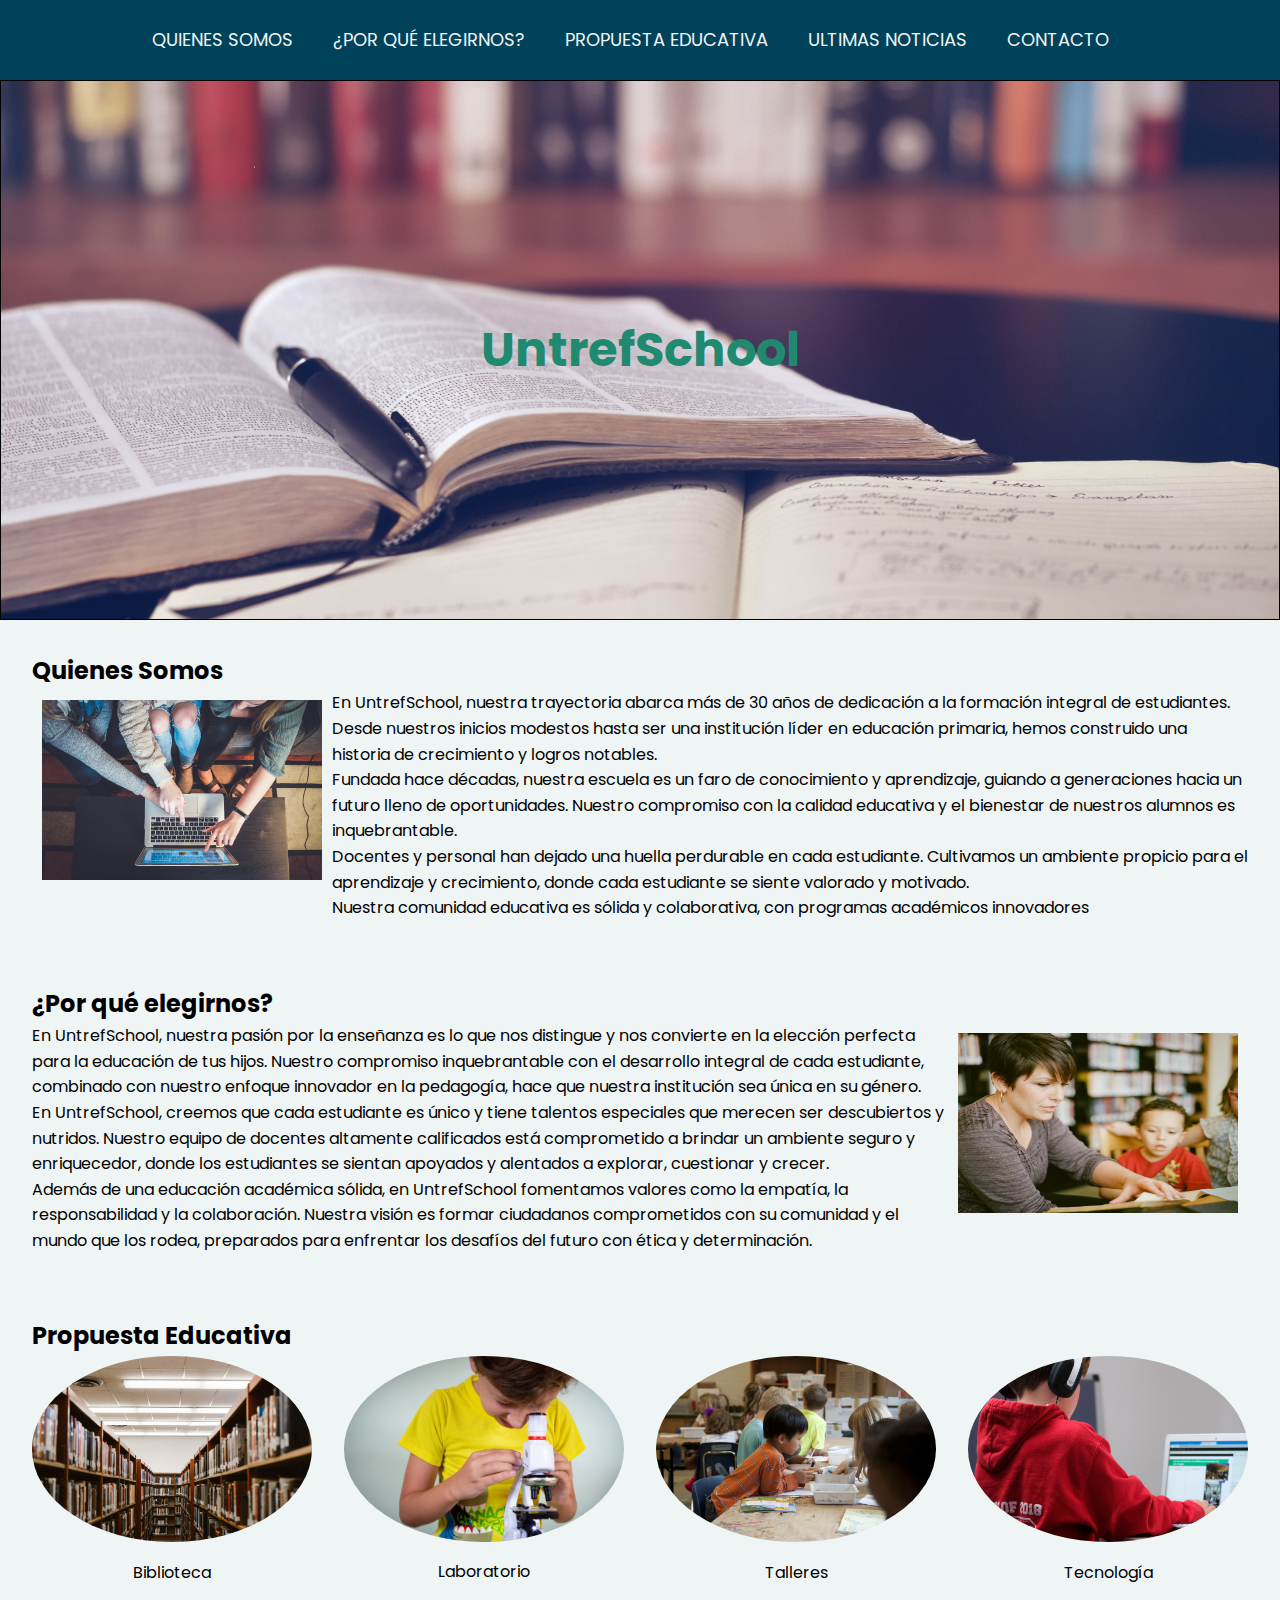
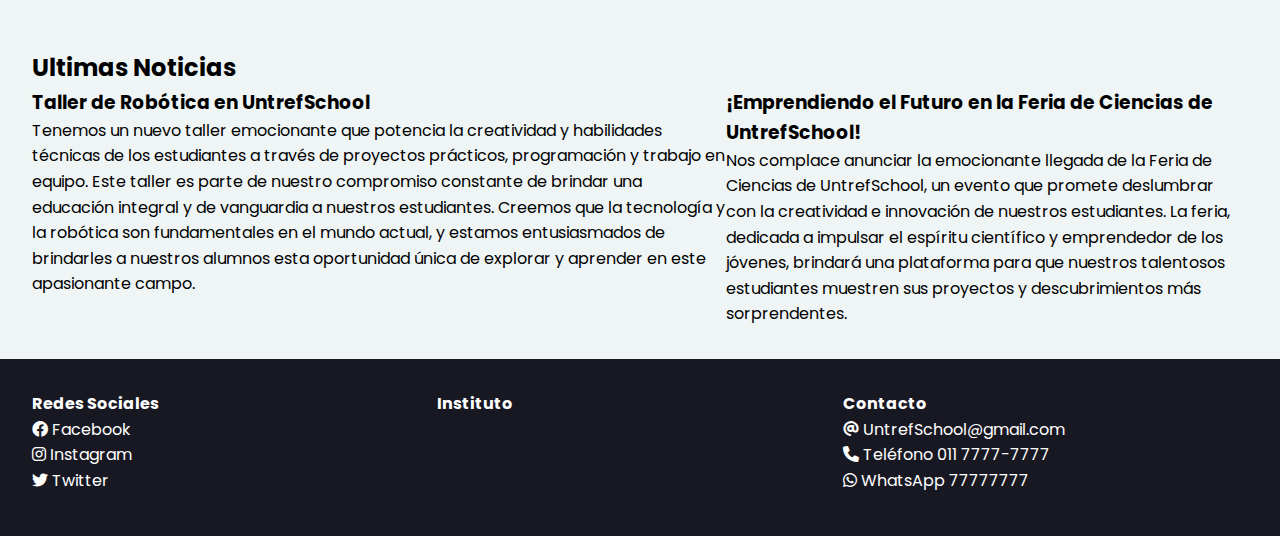
<file: index.html>
<!DOCTYPE html>
<html lang="en">
<head>
    <meta charset="UTF-8">
    <meta name="viewport" content="width=device-width, initial-scale=1.0">
    <meta name="author" content="Florencia Quintana"> 
    <title>UntrefSchool</title>
    <link rel="preconnect" href="https://fonts.googleapis.com">
    <link rel="preconnect" href="https://fonts.gstatic.com" crossorigin>
    <link href="https://fonts.googleapis.com/css2?family=Poppins:wght@400;700&display=swap" rel="stylesheet">
    <link href="https://fonts.googleapis.com/css2?family=Belanosima&        display=swap" rel="stylesheet">
    <link rel="shortcut icon" href="multimedia/image/img1.png" type="image/x-icon">
    <link rel="stylesheet" href="https://cdnjs.cloudflare.com/ajax/libs/font-awesome/6.0.0-beta3/css/all.min.css">
    <link rel="stylesheet" href="css/style.css">
</head>
<body>
    <header class="header">
        <nav>
            <input type="checkbox" id="check">
            <label for="check" class="checkbtn"><i class="fa-solid fa-bars" style="color: #ffffff;"></i></label>
            <ul>
                <li><a href="#Quienes Somos">Quienes Somos</a></li>
                <li><a href="#¿Por qué elegirnos? ">¿Por qué elegirnos?</a></li>
                <li><a href="#Propuesta Educativa">Propuesta Educativa</a></li>
                <li><a href="#Ultimas Noticias">Ultimas Noticias</a></li>
                <li><a href="pages/contacto.html">Contacto</a></li>
            </ul>
        </nav>  
    </header>
    <main>
        <section class="banner">
            <div class="banner__data">
                <h1 class="banner__title">UntrefSchool</h1>
            </div>
        </section>
        <section class="container">
            <h2 id="Quienes Somos">Quienes Somos</h2>
            <div class="contentLeft">
                <div class="image-container">
                    <img src="multimedia/image/img3.jpg" width="300" height="200" alt="sobre nosotros">
                </div>
                <div class="text-container">
                <p>En UntrefSchool, nuestra trayectoria abarca más de 30 años de dedicación a la formación integral de estudiantes. Desde nuestros inicios modestos hasta ser una institución líder en educación primaria, hemos construido una historia de crecimiento y logros notables.</p>
                <p>Fundada hace décadas, nuestra escuela es un faro de conocimiento y aprendizaje, guiando a generaciones hacia un futuro lleno de oportunidades. Nuestro compromiso con la calidad educativa y el bienestar de nuestros alumnos es inquebrantable.</p>
                <p>Docentes y personal han dejado una huella perdurable en cada estudiante. Cultivamos un ambiente propicio para el aprendizaje y crecimiento, donde cada estudiante se siente valorado y motivado.</p>
                <p>Nuestra comunidad educativa es sólida y colaborativa, con programas académicos innovadores</p>
                </div>
            </div>
        </section>
        <section class="container">
            <h2 id="¿Por qué elegirnos?">¿Por qué elegirnos?</h2>
            <div class="contentRight">
                <div class="text-container">
                    <p>En UntrefSchool, nuestra pasión por la enseñanza es lo que nos distingue y nos convierte en la elección perfecta para la educación de tus hijos. Nuestro compromiso inquebrantable con el desarrollo integral de cada estudiante, combinado con nuestro enfoque innovador en la pedagogía, hace que nuestra institución sea única en su género.</p>
                    <p>En UntrefSchool, creemos que cada estudiante es único y tiene talentos especiales que merecen ser descubiertos y nutridos. Nuestro equipo de docentes altamente calificados está comprometido a brindar un ambiente seguro y enriquecedor, donde los estudiantes se sientan apoyados y alentados a explorar, cuestionar y crecer.</p>
                    <p>Además de una educación académica sólida, en UntrefSchool fomentamos valores como la empatía, la responsabilidad y la colaboración. Nuestra visión es formar ciudadanos comprometidos con su comunidad y el mundo que los rodea, preparados para enfrentar los desafíos del futuro con ética y determinación.</p>
                </div>
                <div class="image-container">
                    <img src="multimedia/image/img4.jpg" width="300" height="200" alt="educacion">
                </div>
            </div>
        </section>
        <section class="container">
            <h2 id="Propuesta Educativa">Propuesta Educativa</h2>
            <div class="propuesta-educativa">
                <figure class="item">
                    <img src="multimedia/image/img5.jpg" width="300" height="200" alt="biblioteca">
                    <figcaption>Biblioteca</figcaption>
                </figure>
                <figure class="item">
                    <img src="multimedia/image/img6.jpg" width="300" height="200" alt="niño con microscopio">
                    <figcaption>Laboratorio</figcaption>
                </figure>
                <figure class="item">
                    <img src="multimedia/image/img7.jpg" width="300" height="200" alt="niños en taller">
                    <figcaption>Talleres</figcaption>
                </figure>
                <figure class="item">
                    <img src="multimedia/image/img8.jpg" width="300" height="200" alt="tecnologia">
                    <figcaption>Tecnología</figcaption>
                </figure>
            </div>
        </section>
        <section class="container">
            <h2 id="Ultimas Noticias">Ultimas Noticias</h2>
            <div class="content">
                <div class="text-container">
                    <h3>Taller de Robótica en UntrefSchool</h3>
                    <p>Tenemos un nuevo taller emocionante que potencia la creatividad y habilidades técnicas de los estudiantes a través de proyectos prácticos, programación y trabajo en equipo. 
                    Este taller es parte de nuestro compromiso constante de brindar una educación integral y de vanguardia a nuestros estudiantes. Creemos que la tecnología y la robótica son fundamentales en el mundo actual, y estamos entusiasmados de brindarles a nuestros alumnos esta oportunidad única de explorar y aprender en este apasionante campo.</p>
                </div>
                <div class="text-container">
                    <h3>¡Emprendiendo el Futuro en la Feria de Ciencias de UntrefSchool!</h3>
                    <p>Nos complace anunciar la emocionante llegada de la Feria de Ciencias de UntrefSchool, un evento que promete deslumbrar con la creatividad e innovación de nuestros estudiantes. La feria, dedicada a impulsar el espíritu científico y emprendedor de los jóvenes, brindará una plataforma para que nuestros talentosos estudiantes muestren sus proyectos y descubrimientos más sorprendentes.</p>
                </div>
            </div>
        </section>
    </main>
    <footer class="footer">
        <div class="redes">
            <h4>Redes Sociales</h4>
                <ul>
                    <li><i class="fa-brands fa-facebook" style="color: #ffffff;"></i> Facebook</li>
                    <li><i class="fa-brands fa-instagram" style="color: #ffffff;"></i> Instagram</li>
                    <li><i class="fa-brands fa-twitter" style="color: #ffffff;"></i> Twitter</li>
                </ul>
        </div>
        <div class="ubicacion">
            <h4>Instituto</h4>
            <iframe src="https://www.google.com/maps/embed?pb=!1m18!1m12!1m3!1d3283.9653424330845!2d-58.56652538477026!3d-34.60503788045918!2m3!1f0!2f0!3f0!3m2!1i1024!2i768!4f13.1!3m3!1m2!1s0x95bccacb9f8ff113%3A0x22fd08da6711928d!2sUniversidad%20Nacional%20de%20Tres%20de%20Febrero%20-%20Sede%20Caseros%20I!5e0!3m2!1ses-419!2sar!4v1690644320043!5m2!1ses-419!2sar" width="200" height="80" style="border:0;" allowfullscreen="" loading="lazy" referrerpolicy="no-referrer-when-downgrade"></iframe>
        </div>
        <div class="contacto">
            <h4>Contacto</h4>
                <ul>
                    <li><i class="fa-solid fa-at" style="color: #ffffff;"></i> UntrefSchool@gmail.com</li>
                    <li><i class="fa-solid fa-phone" style="color: #ffffff;"></i> Teléfono 011 7777-7777</li>
                    <li><i class="fa-brands fa-whatsapp" style="color: #ffffff;"></i> WhatsApp 77777777</li>
                </ul>
        </div>
    </footer>
</body>
</html>
</file>
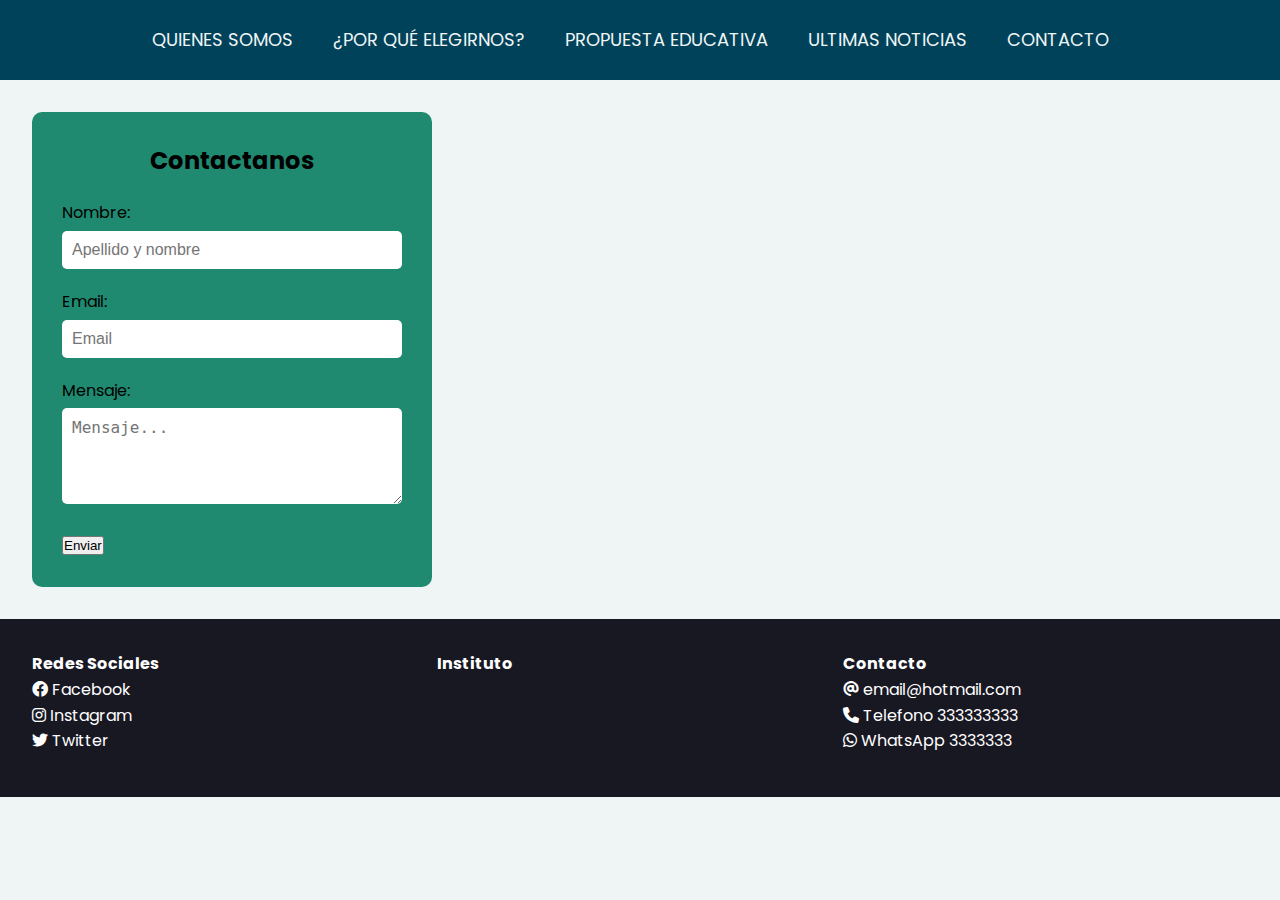
<file: pages/contacto.html>
<!DOCTYPE html>
<html lang="en">
<head>
    <meta charset="UTF-8">
    <meta name="viewport" content="width=device-width, initial-scale=1.0">
    <meta name="author" content="Florencia Quintana"> 
    <title>UntrefSchool</title>
    <link rel="preconnect" href="https://fonts.googleapis.com">
    <link rel="preconnect" href="https://fonts.gstatic.com" crossorigin>
    <link href="https://fonts.googleapis.com/css2?family=Poppins:wght@400;700&display=swap" rel="stylesheet">
    <link href="https://fonts.googleapis.com/css2?family=Belanosima&        display=swap" rel="stylesheet">
    <link href="https://fonts.googleapis.com/css2?family=Belanosima&display=swap" rel="stylesheet">
    <link rel="shortcut icon" href="./multimedia/image/img1.png" type="image/x-icon">
    <link rel="stylesheet" href="https://cdnjs.cloudflare.com/ajax/libs/font-awesome/6.0.0-beta3/css/all.min.css">
    <link rel="stylesheet" href="../css/style.css">   
</head>
<body>
    <header class="header">
        <nav>
            <input type="checkbox" id="check">
            <label for="check" class="checkbtn"><i class="fa-solid fa-bars" style="color: #ffffff;"></i></label>
            <ul>
                <li><a href="/index.html#Quienes Somos">Quienes Somos</a></li>
                <li><a href="/index.html#¿Por qué elegirnos? ">¿Por qué elegirnos?</a></li>
                <li><a href="/index.html#Propuesta Educativa">Propuesta Educativa</a></li>
                <li><a href="/index.html#Ultimas Noticias">Ultimas Noticias</a></li>
                <li><a href="contacto.html">Contacto</a></li>
            </ul>
        </nav>  
    </header>
    <main class="container">
        <div class="contact-form">
            <h2>Contactanos</h2>
            <form action="https://formsubmit.co/your@email.com" method="post">
            <div class="form-group">
                <label for="nombre">Nombre:</label>
                <input type="text" id="nombre" name="nombre" placeholder="Apellido y nombre" required>
            </div>
            <div class="form-group">
                <label for="email">Email:</label>
                <input type="email" id="email" name="email" placeholder="Email" required>
            </div>
            <div class="form-group">
                <label  for="mensaje">Mensaje:</label>
                <textarea id="mensaje" name="mensaje" placeholder="Mensaje..." rows="4" required></textarea>
            </div>
            <button type="submit">Enviar</button>
            </form>
        </div>
    </main>
    <footer class="footer">
        <div class="redes">
        <h4>Redes Sociales</h4>
            <ul>
                <li><i class="fa-brands fa-facebook" style="color: #ffffff;"></i> Facebook</li>
                <li><i class="fa-brands fa-instagram" style="color: #ffffff;"></i> Instagram</li>
                <li><i class="fa-brands fa-twitter" style="color: #ffffff;"></i> Twitter</li>
            </ul>
        </div>
        <div class="ubicacion">
            <h4>Instituto</h4>
            <iframe src="https://www.google.com/maps/embed?pb=!1m18!1m12!1m3!1d3283.9653424330845!2d-58.56652538477026!3d-34.60503788045918!2m3!1f0!2f0!3f0!3m2!1i1024!2i768!4f13.1!3m3!1m2!1s0x95bccacb9f8ff113%3A0x22fd08da6711928d!2sUniversidad%20Nacional%20de%20Tres%20de%20Febrero%20-%20Sede%20Caseros%20I!5e0!3m2!1ses-419!2sar!4v1690644320043!5m2!1ses-419!2sar" width="200" height="80" style="border:0;" allowfullscreen="" loading="lazy" referrerpolicy="no-referrer-when-downgrade"></iframe>
        </div>
        <div class="contacto">
            <h4>Contacto</h4>
                <ul>
                    <li><i class="fa-solid fa-at" style="color: #ffffff;"></i> email@hotmail.com</li>
                    <li><i class="fa-solid fa-phone" style="color: #ffffff;"></i> Telefono 333333333</li>
                    <li><i class="fa-brands fa-whatsapp" style="color: #ffffff;"></i> WhatsApp 3333333</li>
                </ul>
        </div>
    </footer>
</body>
</html>
</file>
<file: css/style.css>
* {
    margin: 0;
    padding: 0;
    box-sizing: border-box;
    text-decoration: none;
    list-style: none;
    box-sizing: border-box;
}
h1 h2{
    font-family: 'Belanosima', sans-serif;
}
p{
    font-family: 'Poppins', sans-serif;
}
body {
    margin: 0;
    padding: 0;
    line-height: 1.6;
    background-color: #EFF5F5;
    font-family: 'Poppins', sans-serif;
}
nav{
    display: flex;
    justify-content: space-around;
    background:#00425A;
    height: 80px;
    width: 100%;
}
nav ul{
    float:right;
    margin-right: 20px;
}
nav ul li{
    display: inline-block;
    line-height: 80px;
    margin: 0 5px;
}
nav ul li a{
    color: #EFF5F5;
    font-size: 18px;
    padding: 7px 13px;
    text-transform: uppercase;
}
li a.active, li a:hover{
    color: #FC7300;
}
.checkbtn{
    font-size: 25px;
    float: right;
    line-height: 80px;
    margin-right: -250px;
    cursor: pointer;
    display: none;
}
#check{
    display: none;
}
.banner {
    border: 1px solid;
    background-image: url("..//multimedia/image/img2.jpg");
    background-size:cover;
    background-repeat: no-repeat;
    background-position: center;
    height: 60vh;
    padding: 40px;
    display: flex;
    justify-content: center;
    align-items: center;
}
.banner .banner__data {
    padding: 50px;
    color: #1f8a70;
    display: flex;
    flex-direction: column;
    align-items: center;
}
.banner .banner__title {
    font-size: 3rem;
    font-weight: bolder;
}
.banner .banner__desc {
    font-size: 1.5rem;
    margin-bottom: 2rem;
}
@media screen and (max-width: 768px) {
    nav ul li a{
        font-size: 0.7rem;
    }
    .banner .banner__title {
        font-size: 1rem;
        }
        .banner {
            background-image: url("..//multimedia/image/img2.jpg");
            background-size:cover; max-width: 100%;
        }
        .container {
        padding: 0.5rem;
        font-size: 0.7rem;
        }
    }
@media screen and (max-width: 320px) {
    .checkbtn{
        display: block;
        }
    ul{
        position: fixed;
        width: 100%;
        height: 100vh;
        background: #00425A;
        top: 80px;
        left: -100%;
        text-align: center;
        transition: all .5s;
    }
    nav ul li{
        display: block;
        margin: 20px 0;
        line-height: 20px;
    }
    nav ul li a{
        font-size: 0.7rem;
    }
    li a:hover, li a.avtive{
        background: none;
        color:#FC7300;
        ;
    }
    #check:checked ~ ul{
        left: 0;
    }
    .banner .banner__title {
    font-size: 1.5rem;
    }
    
    h2 {
    font-size: 1.2rem;
    }

    .container {
    padding: 0.5rem;
    }
    .contentLeft{
        flex-direction: column;
        max-width: 100%;
    } 
    .contentRight{
        flex-direction: column;
        max-width: 100%;
    }
    .text-container{
        max-width: 100%;
    }
    .content{
        flex-direction: column;
        max-width: 100%;
    }
    .propuesta-educativa {
    flex-wrap: wrap;
    }
    .footer{
        font-size: 0.5rem;
        grid-template-columns: repeat(1, 1fr);
    }
    
}

.container {
    padding: 2rem;
}

.contentLeft {
    display: flex;
    justify-content:center;
    align-items:flex-start;
}
.contentRight {
    display: flex;
    justify-content:center;
    align-items:flex-start;
}

.image-container img {
    display: flex;
    padding: 10px;
}

.propuesta-educativa {
    display: flex;
    justify-content: space-between;
}
.item {
    flex: 0 0 23%;
    text-align: center;
}

.item img {
    max-width: 100%;
    height: auto;
    border-radius: 50%;
}

.item figcaption {
    margin-top: 10px;
}

.content  {
    display: flex;
    justify-content:center;
}

ul{
    list-style: none;
}
.footer{
    font-family: 'Poppins', sans-serif;
    background-color: #181823;
    color: white;
    display: grid;
    grid-template-columns: repeat(3, 1fr);
    justify-content: space-evenly;
    align-items: flex-start;
    padding: 2rem;
} 

.contact-form {
    background-color: #1f8a70;
    padding: 30px;
    border-radius: 10px;
    max-width: 400px;
}

.contact-form h2 {
    text-align: center;
    margin-bottom: 20px;
}

.form-group {
    margin-bottom: 20px;
}

.form-group label {
    display: block;
    margin-bottom: 5px;
}

.form-group input,
.form-group textarea {
    width: 100%;
    padding: 10px;
    font-size: 16px;
    border-radius: 5px;
    border: none;
}

.form-group textarea {
    resize: vertical;
}

.form-group button {
    background-color: #FC7300;
    color: #FFF;
    border: none;
    padding: 10px 20px;
    font-size: 16px;
    border-radius: 5px;
    cursor: pointer;
}
</file>
